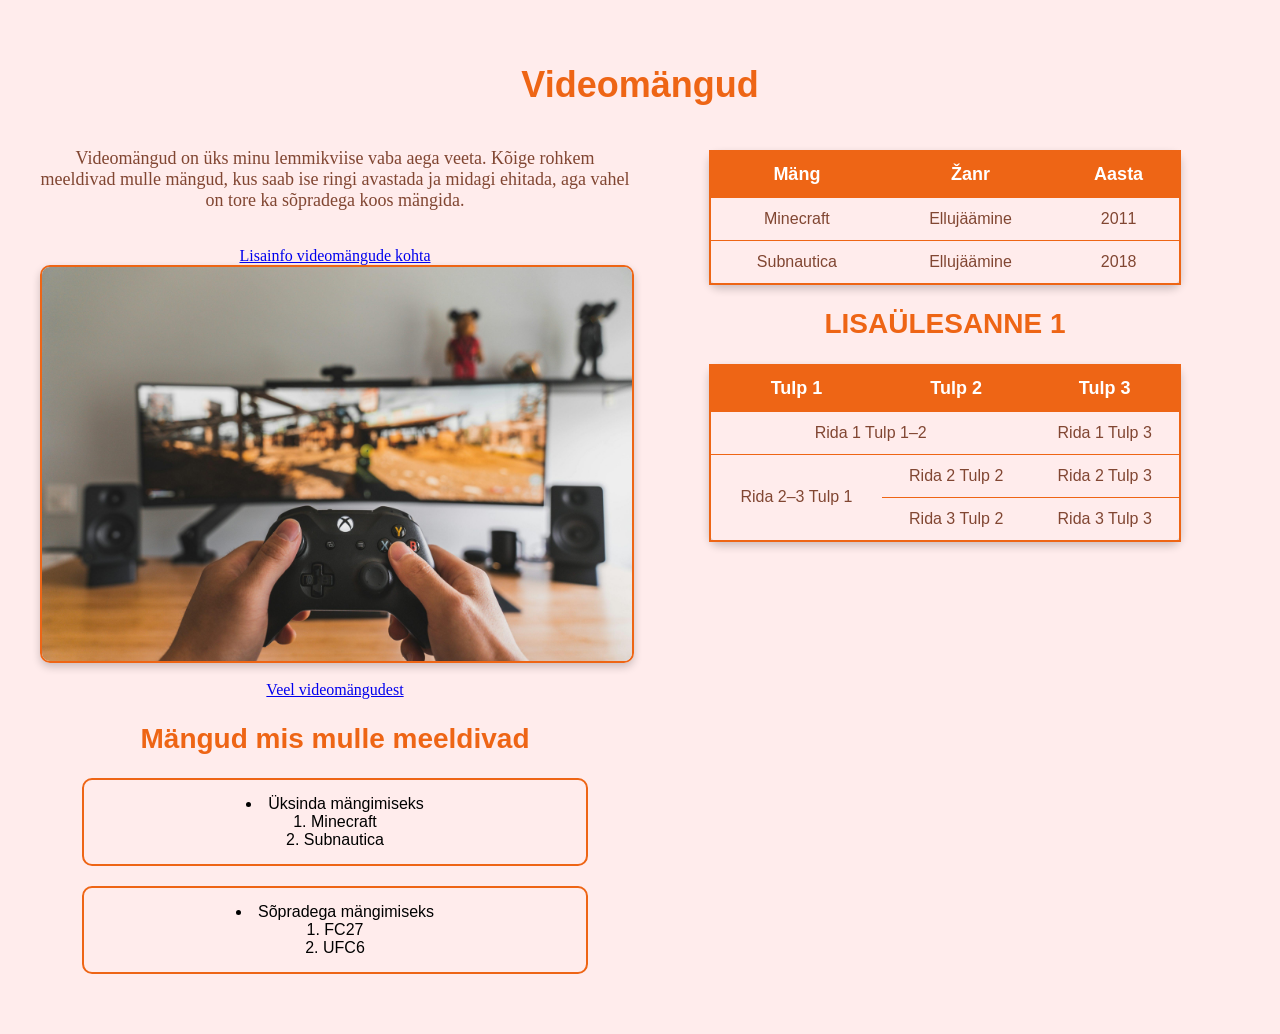
<file: index.html>
<!DOCTYPE html>
<html lang="et">
<head>
    <meta charset="UTF-8">
    <title>Videomängud</title>
    <link rel="stylesheet" href="style.css">
</head>
<body>

<h1>Videomängud</h1>

<div class="container">

    <div class="vasak">

        <p>Videomängud on üks minu lemmikviise vaba aega veeta. Kõige rohkem meeldivad mulle mängud, kus saab ise ringi avastada ja midagi ehitada, aga vahel on tore ka sõpradega koos mängida.</p>

        <br>

        <a href="https://et.wikipedia.org/wiki/Kategooria:Videom%C3%A4ngud" target="_blank">Lisainfo videomängude kohta</a>

        <img src="videomäng.jpeg" alt="Videomängude pilt">

        <br>

        <a href="mangud.html">Veel videomängudest</a>

        <h2>Mängud mis mulle meeldivad</h2>

        <ul>
            <li>Üksinda mängimiseks
                <ol>
                    <li>Minecraft</li>
                    <li>Subnautica</li>
                </ol>
            </li>
        </ul>

        <ul>
            <li>Sõpradega mängimiseks
                <ol>
                    <li>FC27</li>
                    <li>UFC6</li>
                </ol>
            </li>
        </ul>

    </div>

    <div class="parem">

        <table>
            <tr>
                <th>Mäng</th>
                <th>Žanr</th>
                <th>Aasta</th>
            </tr>
            <tr>
                <td>Minecraft</td>
                <td>Ellujäämine</td>
                <td>2011</td>
            </tr>
            <tr>
                <td>Subnautica</td>
                <td>Ellujäämine</td>
                <td>2018</td>
            </tr>
        </table>

        <h2>LISAÜLESANNE 1</h2>

        <table>
            <tr>
                <th>Tulp 1</th>
                <th>Tulp 2</th>
                <th>Tulp 3</th>
            </tr>
            <tr>
                <td colspan="2">Rida 1 Tulp 1–2</td>
                <td>Rida 1 Tulp 3</td>
            </tr>
            <tr>
                <td rowspan="2">Rida 2–3 Tulp 1</td>
                <td>Rida 2 Tulp 2</td>
                <td>Rida 2 Tulp 3</td>
            </tr>
            <tr>
                <td>Rida 3 Tulp 2</td>
                <td>Rida 3 Tulp 3</td>
            </tr>
        </table>

    </div>

</div>

</body>
</html>
</file>
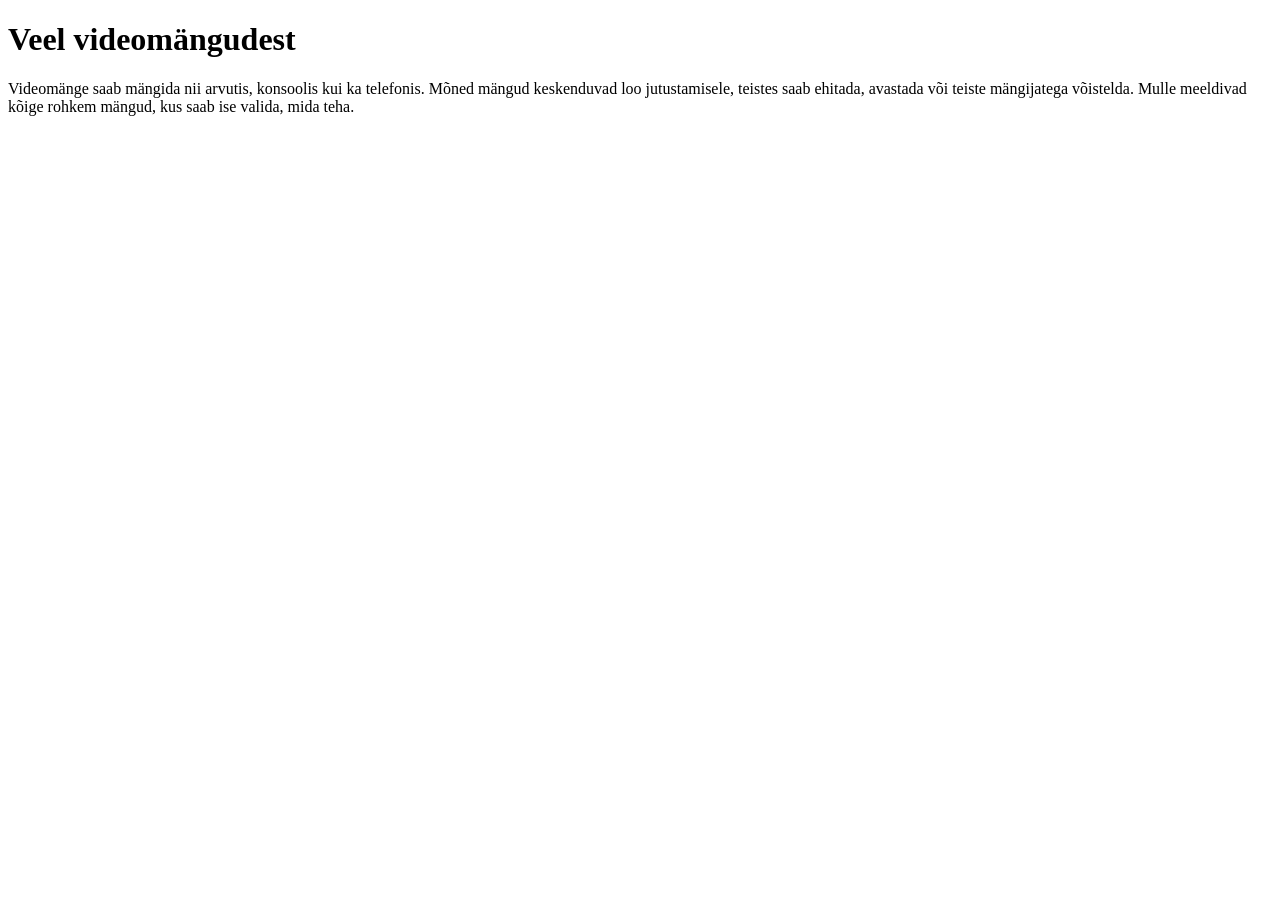
<file: mangud.html>
<!DOCTYPE html>
<html lang="et">
<head>
    <meta charset="UTF-8">
    <title>Veel videomängudest</title>
</head>
<body>

<h1>Veel videomängudest</h1>

<p>Videomänge saab mängida nii arvutis, konsoolis kui ka telefonis. Mõned mängud keskenduvad loo jutustamisele, teistes saab ehitada, avastada või teiste mängijatega võistelda. Mulle meeldivad kõige rohkem mängud, kus saab ise valida, mida teha.</p>

</body>
</html>
</file>
<file: style.css>
h1 {
    color: rgb(238, 101, 21);
    font-size: 36px;
    text-align: center;
    font-family: Arial, sans-serif;
}

h2 {
    color: rgb(238, 101, 21);
    font-size: 28px;
    text-align: center;
    font-family: Arial, sans-serif;
}

p {
    color: rgb(129, 70, 50);
    font-size: 18px;
    text-align: center;
    font-family: Georgia, serif;
}

body {
    background-color: rgb(255, 236, 236);
    margin: 10px;
    padding: 30px;
    text-align: center;
}

img {
    display: block;
    margin: 0 auto;
    max-width: 100%;
    height: auto;
    border-radius: 10px;
    border: 2px solid rgb(238, 101, 21);
    box-shadow: 0 4px 8px rgba(0, 0, 0, 0.2);
}

table {
    width: 80%;
    margin: 20px auto;
    padding: 100px;
    border-collapse: collapse;
    font-family: Arial, sans-serif;
    box-shadow: 0 4px 8px rgba(0, 0, 0, 0.2);
    border-radius: 10px;
    border: 2px solid rgb(238, 101, 21);
}

ul {
    list-style-position: inside;
    padding: 15px;
    margin: 20px auto;
    width: 80%;
    font-family: Arial, sans-serif;
    border-radius: 10px;
    border: 2px solid rgb(238, 101, 21);
    text-align: center;
}

tr {
    border-bottom: 1px solid rgb(238, 101, 21);
}

th, td {
    padding: 12px;
    text-align: center;
}

td {
    color: rgb(129, 70, 50);
    font-size: 16px;
}

th {
    background-color: rgb(238, 101, 21);
    color: white;
    font-size: 18px;
}

ol {
    list-style-position: inside;
    padding: 0;
}

.container {
    display: grid;
    grid-template-columns: 1fr 1fr;
    gap: 20px;
    align-items: start;
}




/* LISAÜLESANNE */

h1 {
    transition: transform 0.3s ease;
}

h1:hover {
    transform: scale(1.1);
}


table {
    transition: transform 0.3s ease, box-shadow 0.3s ease;
}

table:hover {
    transform: translateY(-5px);
    box-shadow: 0 8px 16px rgba(0, 0, 0, 0.3);
}

ul {
    transition: border-color 0.3s ease, transform 0.3s ease;
}

ul:hover {
    border-color: rgb(129, 70, 50);
    transform: scale(1.03);
}
</file>
